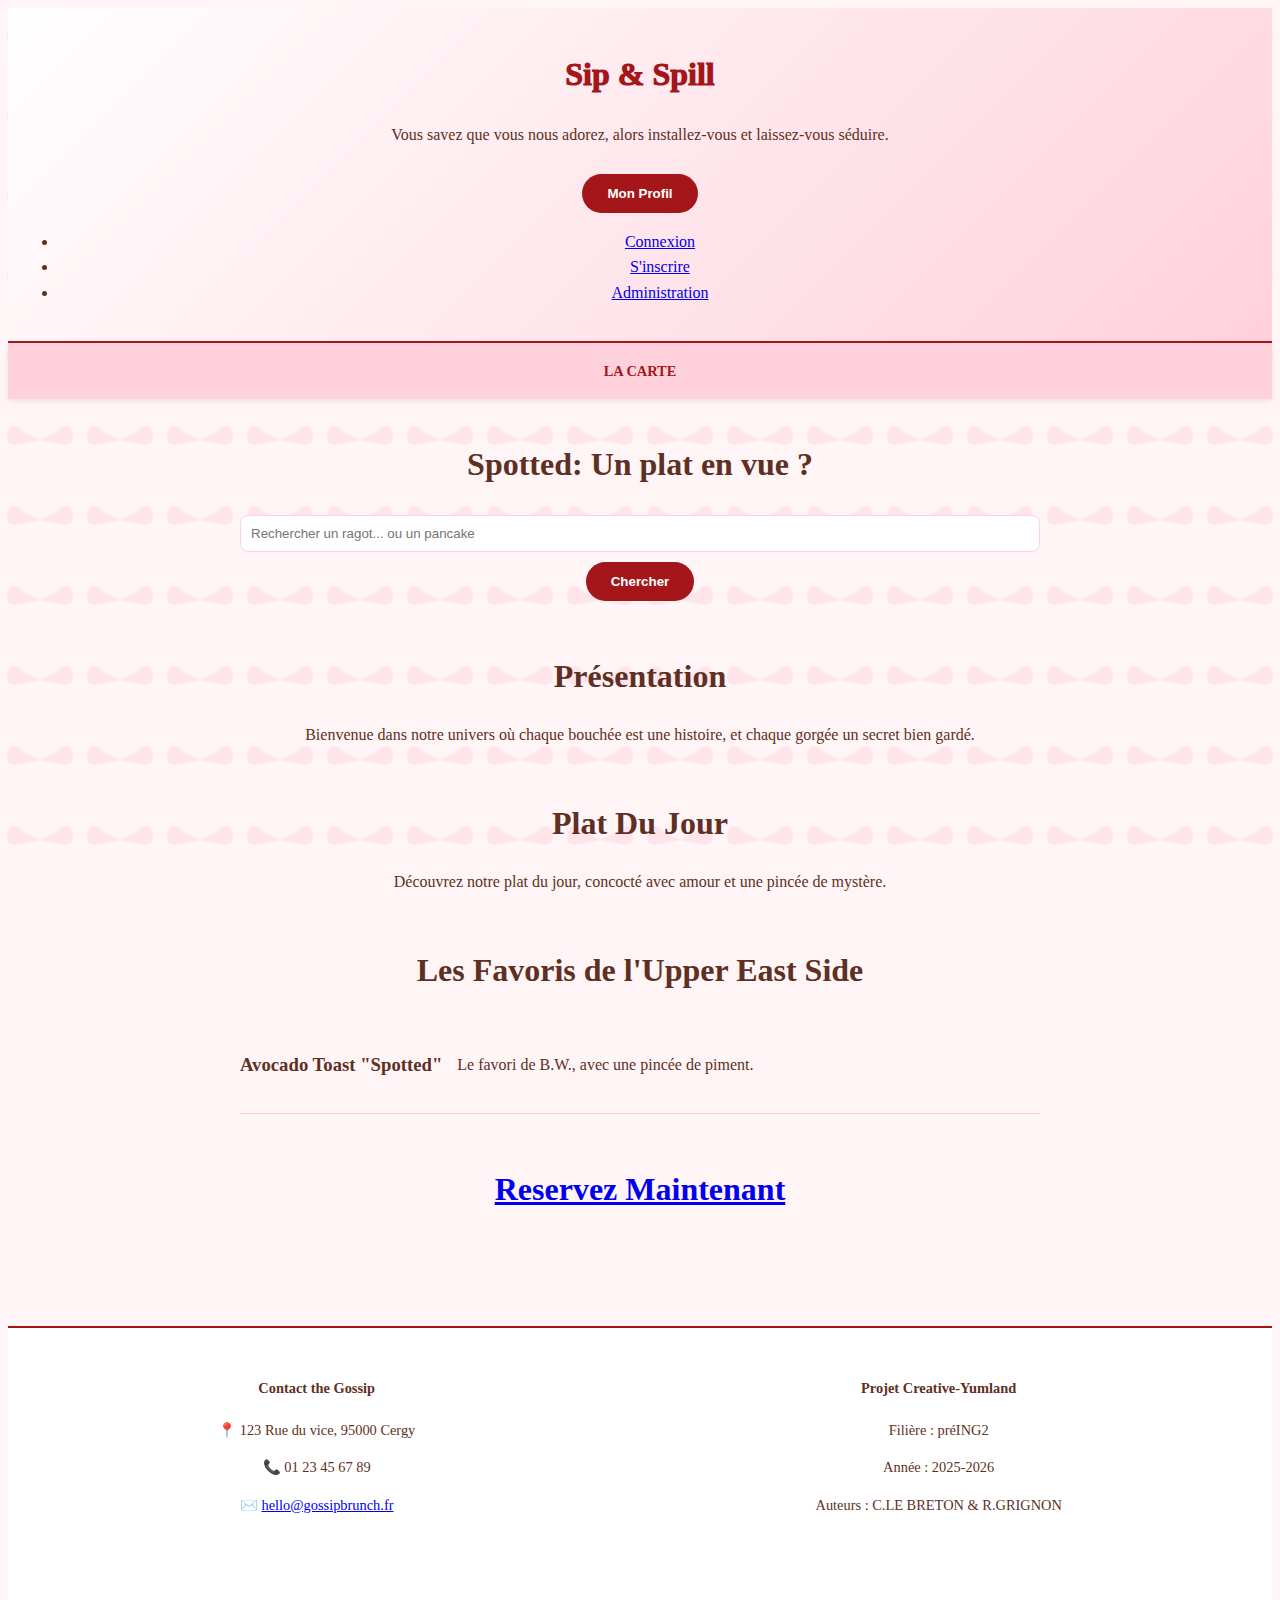
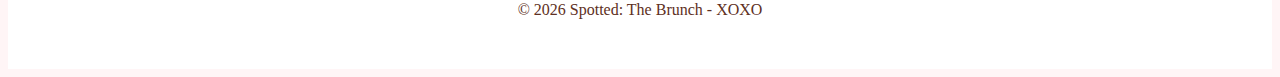
<file: index.html>
<!DOCTYPE html>
<html lang="fr">

<head>
    <link rel="stylesheet" href="style.css">
    <meta charset="UTF-8">
    <meta name="viewport" content="width=device-width, initial-scale=1.0">
    <title>Sip & Spill - Accueil</title>
</head>

<body>
    <!-- En-tête du site -->
    <header class="site-header">
        <h1 class="titre-page">Sip & Spill</h1>
        <p>Vous savez que vous nous adorez, alors installez-vous et laissez-vous séduire.</p>

        <div class="user-menu">
            <button type="button" class="profile-btn">Mon Profil</button>
            <ul class="deroulant">
                <li><a href="connexion.html">Connexion</a></li> 
                <li><a href="inscription.html">S'inscrire</a></li> 
                <li><a href="administrateur.html">Administration</a></li> 
            </ul>
        </div>
    </header>


    <!-- Menu de navigation -->
    <nav class="main-nav">
        <ul>
            <li><a href="menu.html">La Carte</a></li>
        </ul>
    </nav>
    
    <!-- Contenu principal -->
    <main>
        <section class="search-area">
            <h2 class="titre-section">Spotted: Un plat en vue ?</h2>
            <form class="search-form">
                <input type="text" placeholder="Rechercher un ragot... ou un pancake">
                <button type="submit" class="btn-principal">Chercher</button>
            </form>
        </section>

        <!-- Section Présentation -->
        <section class="presentation-section">
            <h2 class="titre-section">Présentation</h2>
            <p>Bienvenue dans notre univers où chaque bouchée est une histoire, et chaque gorgée un secret bien gardé.
            </p>
        </section>

        <!-- Section Plat Du Jour -->
        <section class="daily-special">
            <h2 class="titre-section">Plat Du Jour</h2>
            <p>Découvrez notre plat du jour, concocté avec amour et une pincée de mystère.</p>
        </section>

        <!-- Section Les Adorés -->
        <section class="favorites-section">
            <h2 class="titre-section">Les Favoris de l'Upper East Side</h2>
            <div class="dish-card">
                <h3>Avocado Toast "Spotted"</h3>
                <p>Le favori de B.W., avec une pincée de piment.</p>
            </div>
        </section>

        <section>
            <h2><a href="reservation.html" class="btn-joli">Reservez Maintenant</a></h2>
        </section>
    </main>

    <!-- Pied de page -->
    <footer>
        <div class="footer-container">
            <!-- Section Contact -->
            <section class="footer-contact">
                <h4 class="titre-footer">Contact the Gossip</h4>
                <p>📍 123 Rue du vice, 95000 Cergy</p>
                <p>📞 01 23 45 67 89</p>
                <p>✉️ <a href="mailto:caryl.le-breton1@cyu.fr">hello@gossipbrunch.fr</a></p>
            </section>

            <!-- Section Auteurs -->
            <section class="footer-authors">
                <h4 class="titre-footer">Projet Creative-Yumland</h4>
                <p>Filière : préING2 </p>
                <p>Année : 2025-2026 </p>
                <p>Auteurs : C.LE BRETON & R.GRIGNON </p>
            </section>
        </div>
        <div class="footer-bottom">
            <p>&copy; 2026 Spotted: The Brunch - XOXO</p>
        </div>
    </footer>
</body>

</html>
</file>
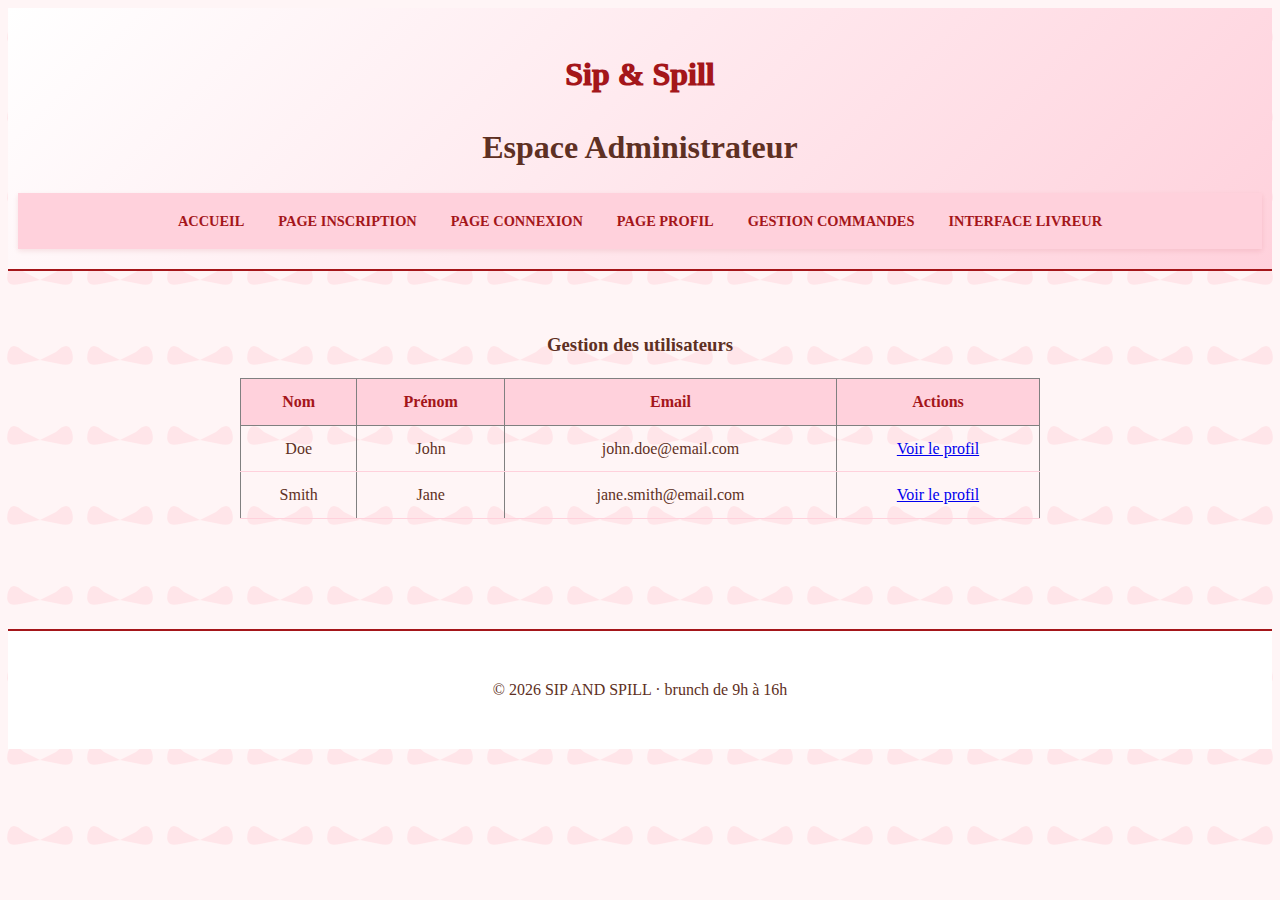
<file: administrateur.html>
<!DOCTYPE html>
<html lang="fr">
<head>
    <link rel="stylesheet" href="style.css">
    <meta charset="UTF-8">
    <meta name="viewport" content="width=device-width, initial-scale=1.0">
    <title>Sip & Spill - Administration</title>
</head>
<body>
    <header class="site-header">
        <h1 class="titre-page">Sip & Spill</h1>
        <h2 class="titre-section">Espace Administrateur</h2>
        <nav class="main-nav">
            <ul>
                <li><a href="index.html">Accueil</a></li>
                <li><a href="inscription.html">Page Inscription</a></li>
                <li><a href="connexion.html">Page Connexion</a></li>
                <li><a href="profil.html">Page Profil</a></li>
                <li><a href="commandes.html">Gestion Commandes</a></li>
                <li><a href="livraison.html">Interface Livreur</a></li>
            </ul>
        </nav>
    </header>

    <main>
        <section class="admin-section">
            <h3 class="sub-titre">Gestion des utilisateurs</h3>

            <table border="1">
                <tr>
                    <th>Nom</th>
                    <th>Prénom</th>
                    <th>Email</th>
                    <th>Actions</th>
                </tr>
            
                <tr>
                    <td>Doe</td>
                    <td>John</td>
                    <td>john.doe@email.com</td>
                    <td><a href="profil.html">Voir le profil</a></td> 
                </tr>

                <tr>
                    <td>Smith</td>
                    <td>Jane</td>
                    <td>jane.smith@email.com</td>
                    <td><a href="profil.html">Voir le profil</a></td>
                </tr>
            </table>
        </section>
    </main>


    

    <footer>
        <div class="footer-bottom">
            <p>© 2026 SIP AND SPILL · brunch de 9h à 16h</p>
        </div>
    </footer>
</body>
</html>
</file>
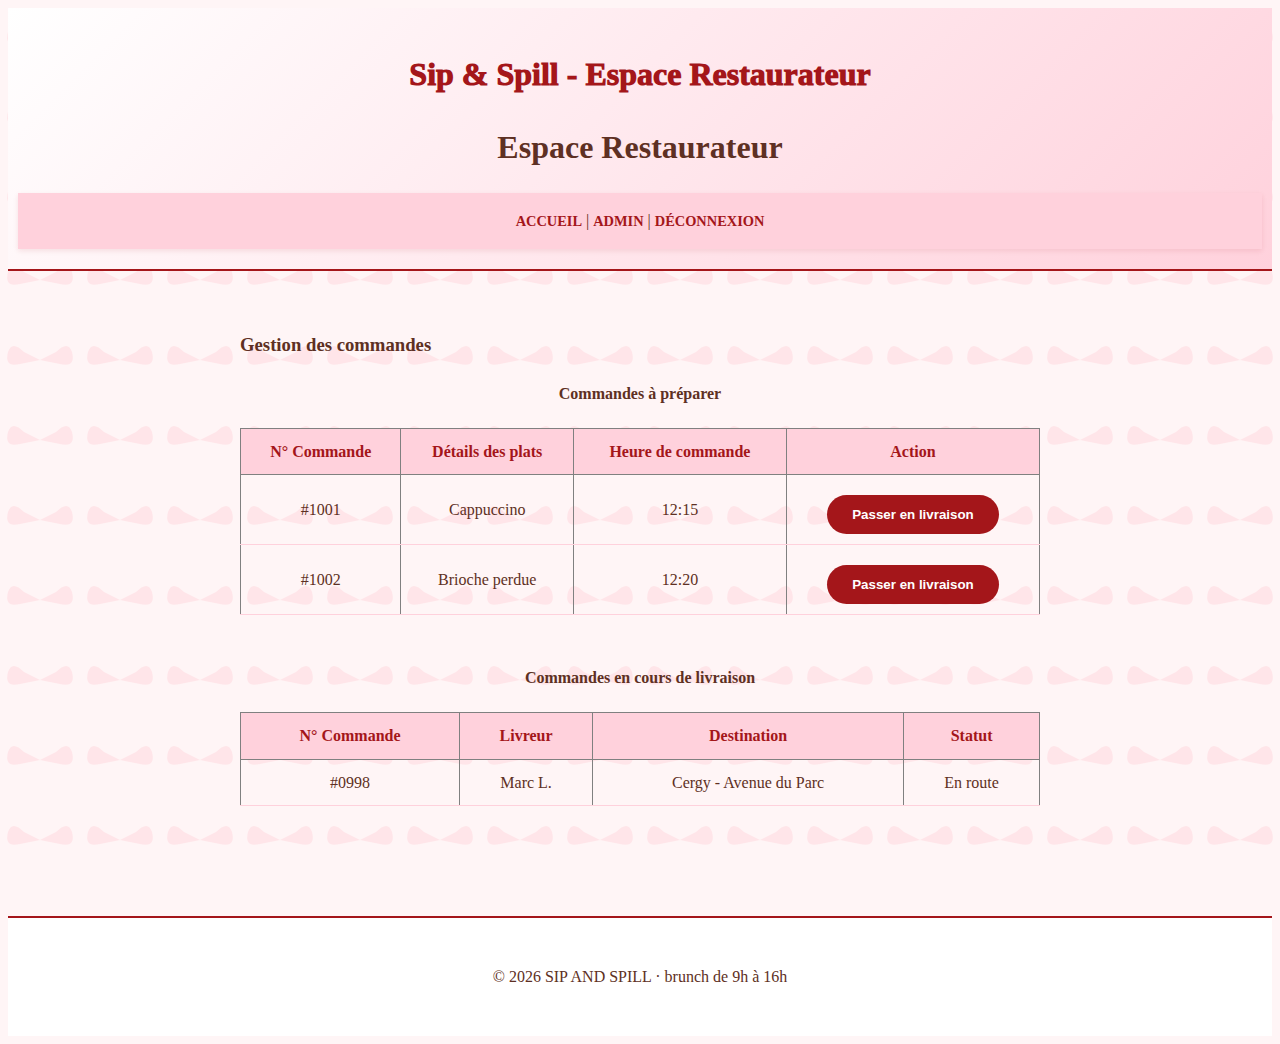
<file: commandes.html>
<!DOCTYPE html>
<html lang="fr">
<head>
    <link rel="stylesheet" href="style.css">
    <meta charset="UTF-8">
    <meta name="viewport" content="width=device-width, initial-scale=1.0">
    <title>Gestion des Commandes - Sip & Spill</title>
</head>
<body>
    <header class="site-header">
        <h1 class="titre-page">Sip & Spill - Espace Restaurateur</h1>
        <h2 class="titre-section">Espace Restaurateur</h2>
        <nav>
            <a href="index.html">Accueil</a> | 
            <a href="administrateur.html">Admin</a> |
            <a href="connexion.html">Déconnexion</a>
        </nav>
    </header>

    <main class="admin-container">
        <h3 class="sub-titre">Gestion des commandes</h3>

        <section id="a-preparer">
            <h4 class="sub-titre">Commandes à préparer</h4>
            <table border="1">
                <tr>
                    <th>N° Commande</th>
                    <th>Détails des plats</th>
                    <th>Heure de commande</th>
                    <th>Action</th>
                </tr>
                <tr>
                    <td>#1001</td>
                    <td>Cappuccino</td>
                    <td>12:15</td>
                    <td>
                    <button type="button">Passer en livraison</button> 
                    </td>
                </tr>
                <tr>
                    <td>#1002</td>
                    <td>Brioche perdue</td>
                    <td>12:20</td>
                    <td>
                    <button type="button">Passer en livraison</button> 
                    </td>
                </tr>

            </table>
        </section>

        <section id="en-livraison">
            <h4 class="sub-titre">Commandes en cours de livraison</h4>
            <table border="1">
                <tr>
                    <th>N° Commande</th>
                    <th>Livreur</th>
                    <th>Destination</th>
                    <th>Statut</th>
                </tr>
                <tr>
                    <td>#0998</td>
                    <td>Marc L.</td>
                    <td>Cergy - Avenue du Parc</td>
                    <td>En route</td>
                </tr>
            </table>
        </section>
    </main>

    <footer>
        <div class="footer-bottom">
            <p>© 2026 SIP AND SPILL · brunch de 9h à 16h</p>
        </div>
    </footer>
</body>
</html>
</file>
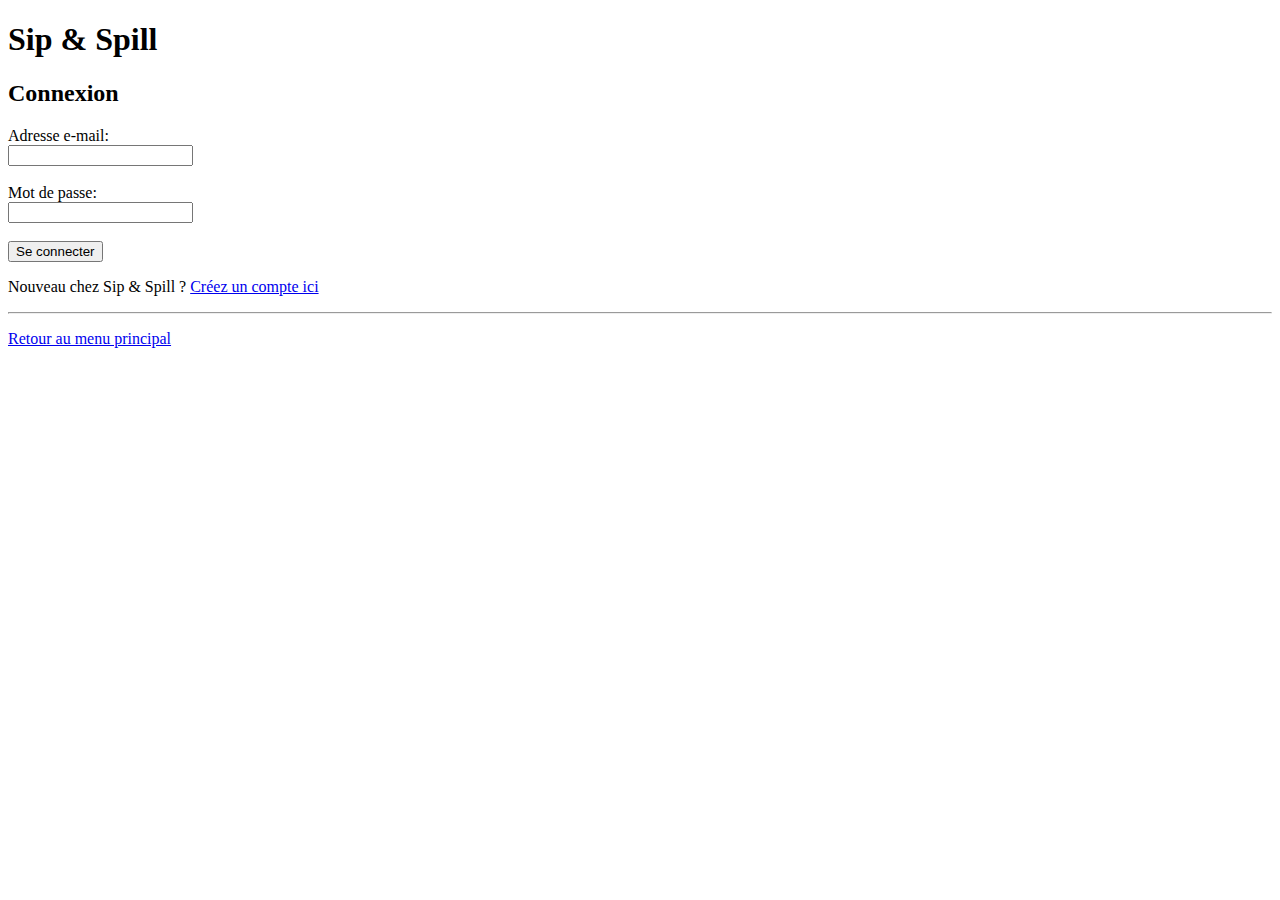
<file: connexion.html>
<!DOCTYPE html>
<html>
<head>
    <meta charset="UTF-8">
    <title>Connexion - [Sip & Spill]</title>
</head>
<body>
    <h1>Sip & Spill</h1>
    <h2>Connexion</h2>
    <form action="submit_connexion.php" method="post">
        <label for="email">Adresse e-mail:</label><br>
        <input type="email" id="email" name="email" autocomplete="email" required><br><br>

        <label for="password">Mot de passe:</label><br>
        <input type="password" id="password" name="password" autocomplete="current-password" required><br><br>

        <input type="submit" value="Se connecter">

        <p>Nouveau chez Sip & Spill ? <a href="inscription.html">Créez un compte ici</a></p>
    
        <hr>
        <p><a href="index.html">Retour au menu principal</a></p>
</body>
    </form>
</body>
</file>
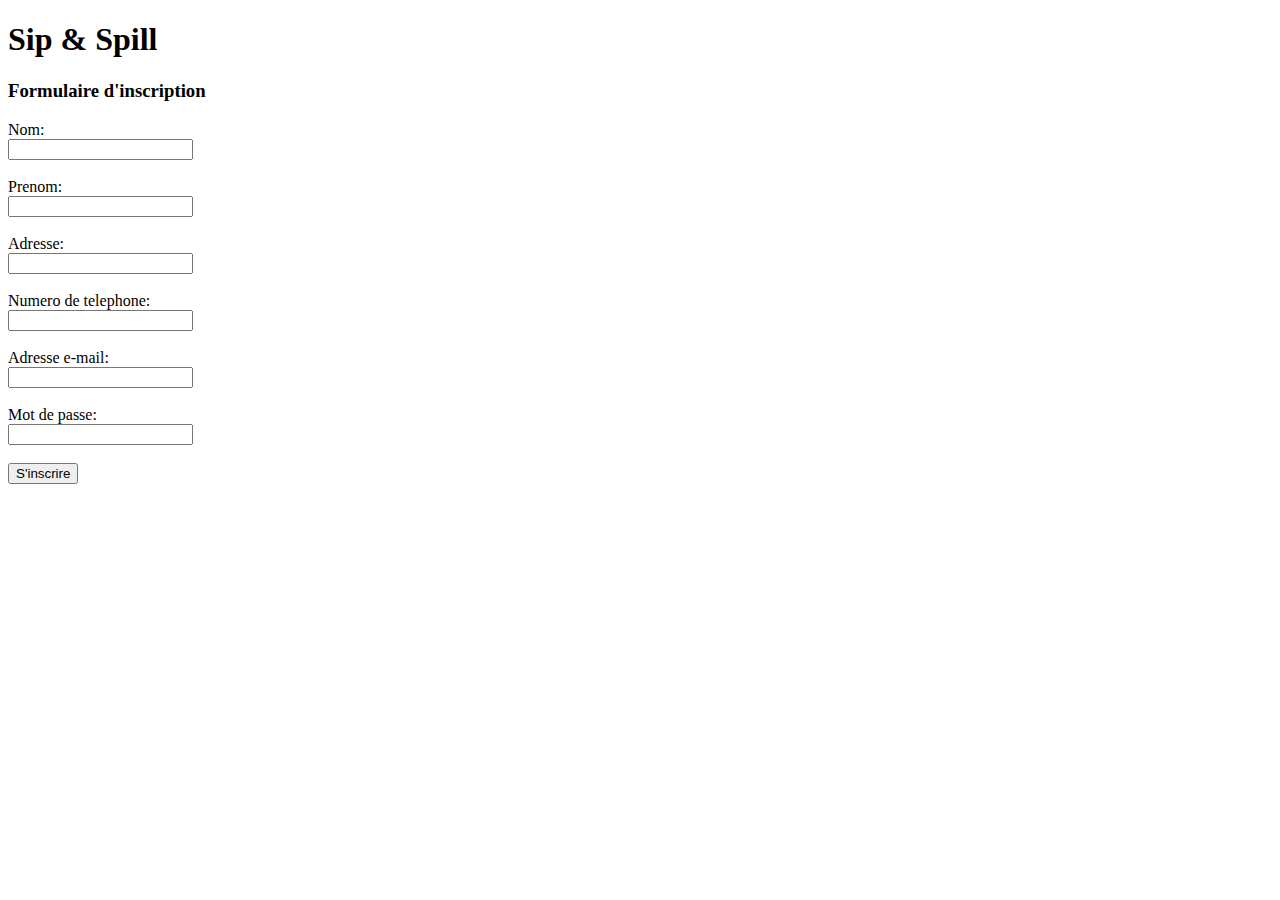
<file: inscription.html>
<!DOCTYPE html>
<html>
<head>
    <meta charset="UTF-8">
    <title>Formulaire d'inscription - [Sip & Spill]</title>
</head>
<body>
    <h1>Sip & Spill</h1>
    <h3>Formulaire d'inscription</h3>
    <form action="submit_inscription.php" method="post">
        <label for="username">Nom:</label><br>
        <input type="text" id="username" name="username" required><br><br> <!-- required pour s'assurer que le champ est rempli avant de soumettre le formulaire -->

        <label for="prenom">Prenom:</label><br>
        <input type="text" id="prenom" name="prenom" required><br><br>

        <label for="adresse">Adresse:</label><br>
        <input type="text" id="adresse" name="adresse" required><br><br>

        <label for="telephone">Numero de telephone:</label><br>
        <input type="text" id="telephone" name="telephone" required><br><br>

        <label for="email">Adresse e-mail:</label><br>
        <input type="email" id="email" name="email" required><br><br>

        <label for="password">Mot de passe:</label><br>
        <input type="password" id="password" name="password" required><br><br>

        <input type="submit" value="S'inscrire">
    </form>
</body>
</html>
</file>
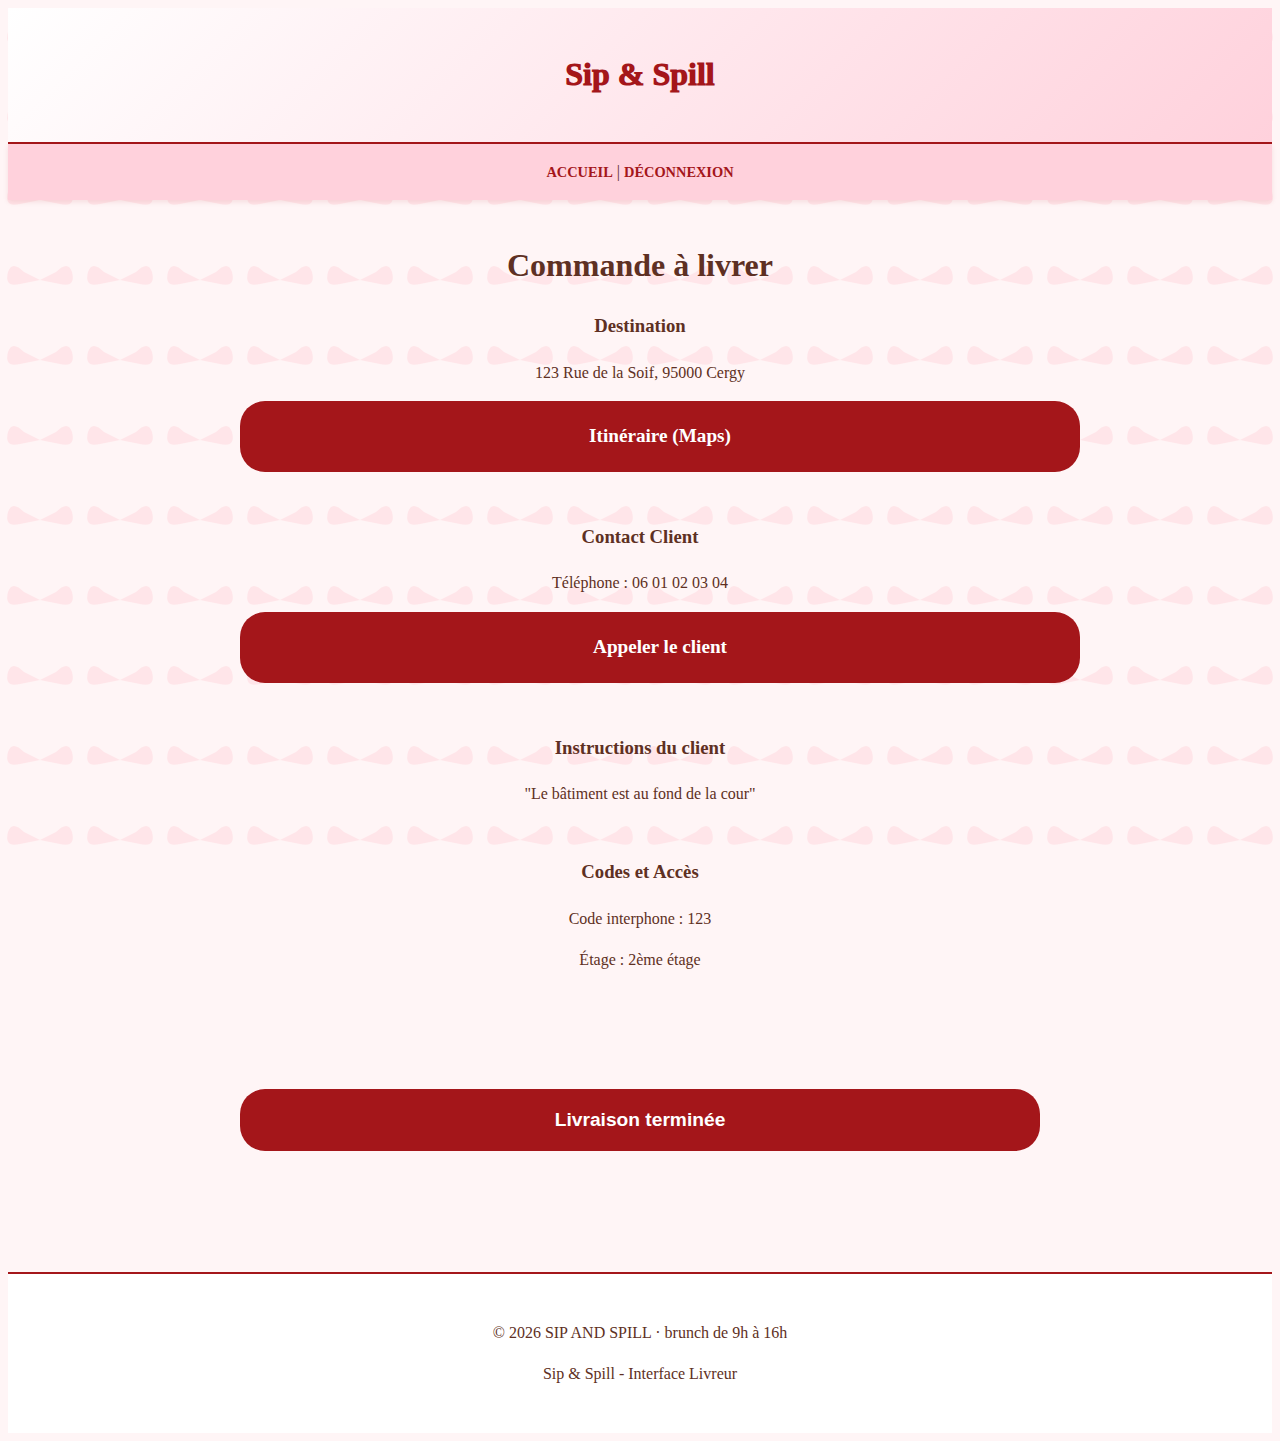
<file: livraison.html>
<!DOCTYPE html>
<html lang="fr">
<head>
    <link rel="stylesheet" href="style.css">
    <meta charset="UTF-8">
    <meta name="viewport" content="width=device-width, initial-scale=1.0"> <!--pour que le smartphone n'affiche pas la page en tout petit-->
    <title>Sip & Spill - Livraison</title>
</head>

<body>
    <header class="site-header">
        <h1 class="titre-page">Sip & Spill</h1>
    </header>

    <nav class="main-nav">
        <a href="index.html">Accueil</a> |
        <a href="connexion.html">Déconnexion</a>
    </nav>

    <main>
        <h2 class="titre-section">Commande à livrer</h2>

        <section id="adresse-client">
            <h3 class="sub-titre">Destination</h3>
            <p>123 Rue de la Soif, 95000 Cergy</p>
            <a href="https://maps.google.com/?q=123+Rue+de+la+Soif+Cergy" target="_blank" class="bouton-nav">
                Itinéraire (Maps)
            </a> 
        </section>

        <section id="contact">
            <h3 class="sub-titre">Contact Client</h3>
            <p>Téléphone : 06 01 02 03 04</p> 
            <a href="tel:0601020304" class="bouton-appel">Appeler le client</a>
        </section>

        <section id="instructions">
            <h3 class="sub-titre">Instructions du client</h3>
            <blockquote>                                  <!--indique au navigateur que le texte est un message provenant d'une personne-->
                "Le bâtiment est au fond de la cour"
            </blockquote> 
        </section>

        <section id="acces-immeuble">
            <h3 class="sub-titre">Codes et Accès</h3>
            <p>Code interphone : 123</p> 
            <p>Étage : 2ème étage</p> 
        </section>

        <br><br>

        <form>
            <button type="button" id="valider-livraison" class="btn-livreur">Livraison terminée</button>
        </form>
    </main>

    <br>
    
    <footer>
        <div class="footer-bottom">
            <p>© 2026 SIP AND SPILL · brunch de 9h à 16h</p>
            <p>Sip & Spill - Interface Livreur</p>
        </div>
    </footer>
</body>
</html>
</file>
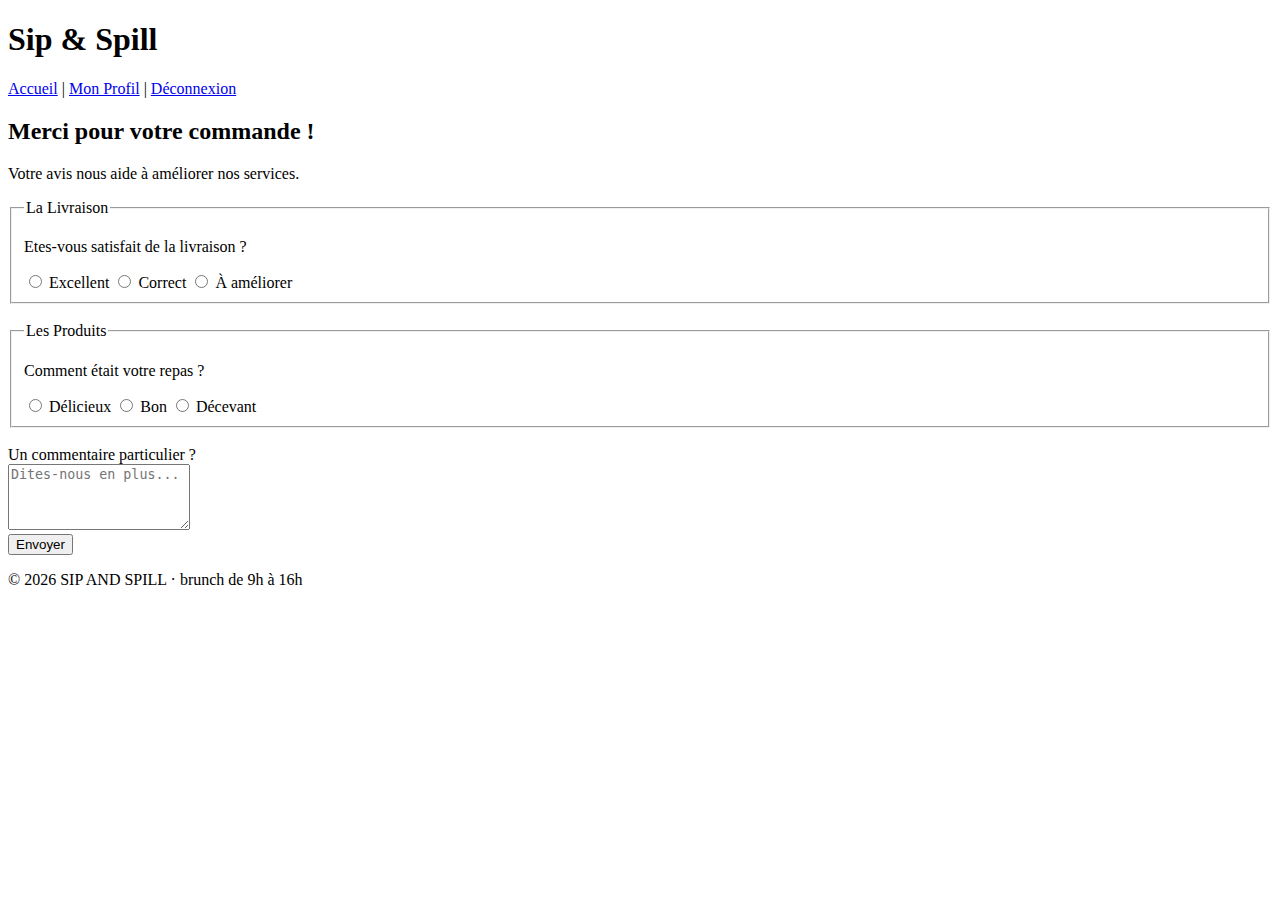
<file: notation.html>
<!DOCTYPE html>
<html>
<head>
    <meta charset="UTF-8">
    <meta name="viewport" content="width=device-width, initial-scale=1.0">  <!--pour que le smartphone n'affiche pas la page en tout petit-->
    <title>Noter ma commande - Sip & Spill</title>
</head>
<body>
    <header>
        <h1>Sip & Spill</h1>
        <nav>
            <a href="index.html">Accueil</a> | 
            <a href="profil.html">Mon Profil</a> |
            <a href="connexion.html">Déconnexion</a>
        </nav>
    </header>

    <main>
        <h2>Merci pour votre commande !</h2>
        <p>Votre avis nous aide à améliorer nos services.</p>

        <form action="#" method="post">
            <fieldset>
                <legend>La Livraison</legend>
                <p>Etes-vous satisfait de la livraison ?</p>
                <input type="radio" id="livraison-5" name="note-livraison" value="5">
                <label for="livraison-5">Excellent</label>
                
                <input type="radio" id="livraison-3" name="note-livraison" value="3">
                <label for="livraison-3">Correct</label>
                
                <input type="radio" id="livraison-1" name="note-livraison" value="1">
                <label for="livraison-1">À améliorer</label>
            </fieldset><br>

            <fieldset>
                <legend>Les Produits</legend>
                <p>Comment était votre repas ?</p>
                <input type="radio" id="produit-5" name="note-produit" value="5">
                <label for="produit-5">Délicieux</label>
                
                <input type="radio" id="produit-3" name="note-produit" value="3">
                <label for="produit-3">Bon</label>
                
                <input type="radio" id="produit-1" name="note-produit" value="1">
                <label for="produit-1">Décevant</label>
            </fieldset><br>

            <section>
                <label for="avis">Un commentaire particulier ?</label><br>
                <textarea id="avis" name="avis" rows="4" placeholder="Dites-nous en plus..."></textarea>
            </section>

            <button type="submit">Envoyer</button>
        </form>
    </main>

    <footer>
        <p>© 2026 SIP AND SPILL · brunch de 9h à 16h</p>
    </footer>
</body>
</html>
</file>
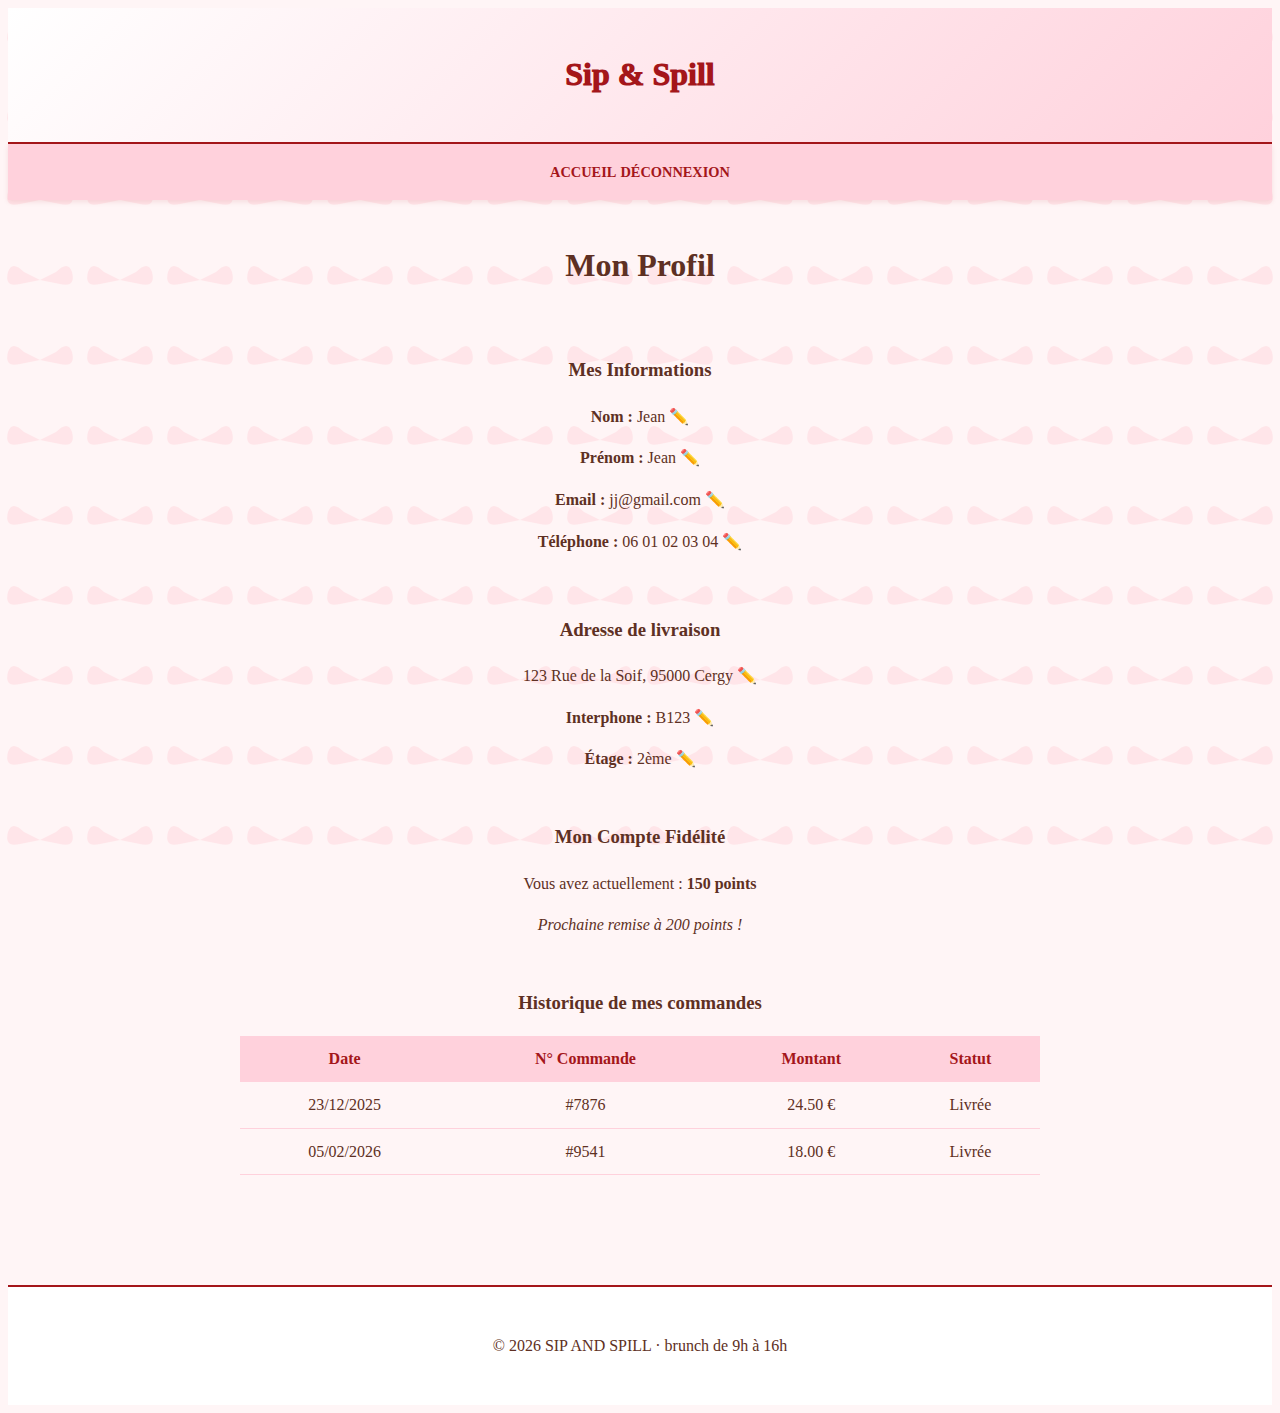
<file: profil.html>
<!DOCTYPE html>
<html lang="fr">
<head>
    <link rel="stylesheet" href="style.css">
    <meta charset="UTF-8">
    <meta name="viewport" content="width=device-width, initial-scale=1.0">
    <title>Sip & Spill - Mon Profil</title>
</head>

<body>
    <header class="site-header">
        <h1 class="titre-page">Sip & Spill</h1>
    </header>

    <nav class="main-nav">
        <a href="index.html">Accueil</a></li>
        <a href="connexion.html">Déconnexion</a></li> 
    </nav>

    <main class="profile-container">
        <h2 class="titre-section">Mon Profil</h2><br>

        <section class="infos-personnelles">
            <h3 class="sub-titre">Mes Informations</h3>
            <div class="info-item">
                <p><strong>Nom :</strong> Jean <span>✏️</span></p>
                <p><strong>Prénom :</strong> Jean <span>✏️</span></p>
                <p><strong>Email :</strong> jj@gmail.com <span>✏️</span></p>
                <p><strong>Téléphone :</strong> 06 01 02 03 04 <span>✏️</span></p>
            </div>
            <br>

            <h3 class="sub-titre">Adresse de livraison</h3>
            <div class="info-item">
                <p>123 Rue de la Soif, 95000 Cergy <span>✏️</span></p>
                <p><strong>Interphone :</strong> B123 <span>✏️</span></p>
                <p><strong>Étage :</strong> 2ème <span>✏️</span></p>
            </div>
        </section>

        <section class="fidelite">
            <h3 class="sub-titre">Mon Compte Fidélité</h3>
            <p>Vous avez actuellement : <strong>150 points</strong></p>
            <p><i>Prochaine remise à 200 points !</i></p>
        </section>

        <section class="commandes-passees">
            <h3 class="sub-titre">Historique de mes commandes</h3>
            <table class="custom-table">
                    <tr>
                        <th>Date</th>
                        <th>N° Commande</th>
                        <th>Montant</th>
                        <th>Statut</th>
                    </tr>
                    <tr>
                        <td>23/12/2025</td>
                        <td>#7876</td>
                        <td>24.50 €</td>
                        <td>Livrée</td>
                    </tr>
                    <tr>
                        <td>05/02/2026</td>
                        <td>#9541</td>
                        <td>18.00 €</td>
                        <td>Livrée</td>
                    </tr>
            </table>
        </section>
    </main>
    <footer>
        <div class="footer-bottom">
            <p>© 2026 SIP AND SPILL · brunch de 9h à 16h</p>
        </div>
    </footer>
</body>
</html>
</file>
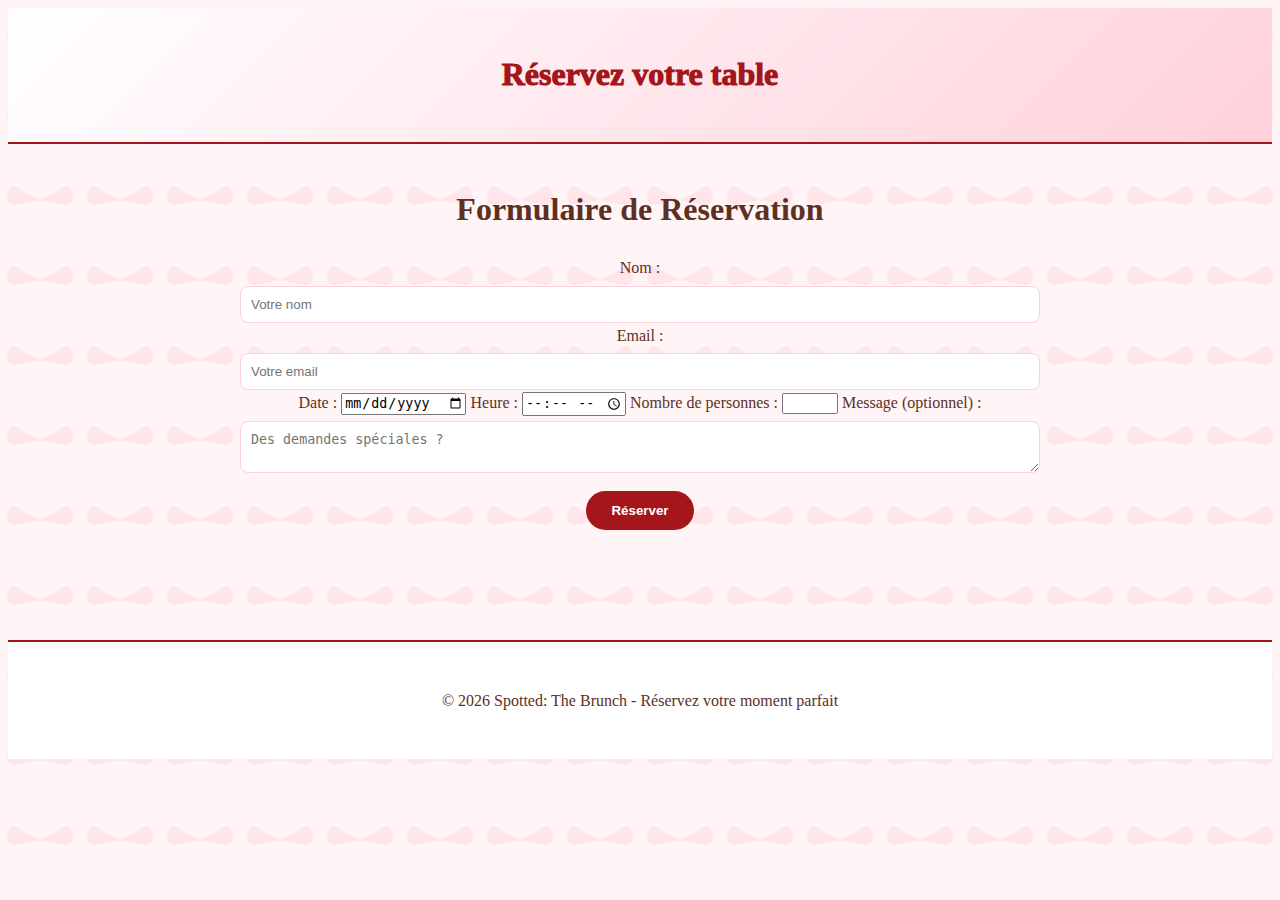
<file: reservation.html>
<!DOCTYPE html>
<html lang="fr">
<head>
    <meta charset="UTF-8">
    <meta name="viewport" content="width=device-width, initial-scale=1.0">
    <title>Réservation</title>
    <link rel="stylesheet" href="style.css">
</head>
<body>
    <header>
        <h1>Réservez votre table</h1>
    </header>

    <main>
        <section>
            <h2>Formulaire de Réservation</h2>
            <form action="/submit-reservation" method="POST">
                <label for="name">Nom :</label>
                <input type="text" id="name" name="name" placeholder="Votre nom" required>

                <label for="email">Email :</label>
                <input type="email" id="email" name="email" placeholder="Votre email" required>

                <label for="date">Date :</label>
                <input type="date" id="date" name="date" required>

                <label for="time">Heure :</label>
                <input type="time" id="time" name="time" required>

                <label for="guests">Nombre de personnes :</label>
                <input type="number" id="guests" name="guests" min="1" max="20" required>

                <label for="message">Message (optionnel) :</label>
                <textarea id="message" name="message" placeholder="Des demandes spéciales ?"></textarea>

                <button type="submit" class="cta">Réserver</button>
            </form>
        </section>
    </main>

    <footer>
        <p>&copy; 2026 Spotted: The Brunch - Réservez votre moment parfait</p>
    </footer>
</body>
</html>
</file>
<file: style.css>
:root {
    --pink-background: #FFF5F6;  /* Rose Nuage - Fond [cite: 37] */
    --pink-accent: #FFD1DC;      /* Rose Ruban - Dégradés */
    --gossip-red: #A4161A;       /* Rouge Ruban - Titres et Alertes [cite: 37] */
    --text-brown: #5E3023;       /* Chocolat Doux - Prose [cite: 37] */
    --white: #FFFFFF;
    --shadow: rgba(164, 22, 26, 0.1);
}

/* --- STYLES GLOBAUX --- */
body {
    background: linear-gradient(to bottom, #FFD1DC,  #E0959C); /* Dégradé initial */
    background-attachment: fixed; /* Fixe le dégradé pour un effet fluide */
    transition: background 0.2s ease-in-out; /* Transition douce pour les changements */
    background-color: var(--pink-background);
    color: var(--text-brown);
    font-family: 'Didot', serif; /* Mix cocooning et chic [cite: 37] */
    line-height: 1.6;

    /* Le petit nœud magique en fond */
    background-image: url("data:image/svg+xml,%3Csvg xmlns='http://www.w3.org/2000/svg' width='60' height='60' viewBox='0 0 100 100'%3E%3Cpath d='M30 40 Q 15 25 10 40 Q 5 60 25 55 L 50 50 L 75 55 Q 95 60 90 40 Q 85 25 70 40 L 50 50 Z' fill='%23FFC0CB' fill-opacity='0.3'/%3E%3C/svg%3E");

    /* Pour que le nœud se répète joliment sans être trop gros */
    background-size: 80px 80px; 
    background-repeat: repeat;
    background-attachment: fixed; /* Le fond reste fixe quand on scrolle */
}

/* Ajout d'une police élégante pour les titres */
h1{
    font-family: 'Snell Roundhand', cursive; /* Police manuscrite élégante */
    font-weight: 1000; /* Mettre en valeur les titres */
    color: var(--gossip-red); /* Couleur rouge pour les titres */
    text-align: center; /* Centrage des titres pour un effet harmonieux */
}

/* Ajustement des titres pour un style plus fluide */
h2 {
    font-family: 'Snell Roundhand', cursive;
    margin-top: 0;
    margin-bottom: 20px; /* Espacement entre le titre et le contenu */
    font-size: 2rem; /* Taille légèrement augmentée pour plus d'impact */
    text-align: center; /* Centrage des titres pour un effet plus harmonieux */
}

/* --- HEADER & NAVIGATION --- */
header {
    background: linear-gradient(135deg, var(--white) 0%, var(--pink-accent) 100%);
    padding: 20px 10px;
    border-bottom: 2px solid var(--gossip-red);
    text-align: center;
}

nav {
    background: var(--pink-accent);
    padding: 15px;
    text-align: center;
    box-shadow: 0 2px 5px var(--shadow);
}

nav ul { list-style: none; padding: 0; margin: 0; }
nav ul li { display: inline; margin: 0 15px; }
nav a {
    text-decoration: none;
    color: var(--gossip-red);
    font-weight: 600;
    text-transform: uppercase;
    font-size: 0.9rem;
}

/* --- CONTENEURS ET SECTIONS [cite: 41, 42] --- */
main {
    max-width: 800px;
    margin: 20px auto;
    padding: 20px;
}

/* Ajout d'espacement entre les sections pour un design plus aéré */
section {
    margin: 0 auto 50px auto; /* Centrer horizontalement et espacer verticalement */
    padding: 0; /* Suppression des marges internes */
    border: 20px; /* Suppression des bordures */
    box-shadow: 2px; 
    max-width: 800px; /* Limiter la largeur pour un design harmonieux */
    text-align: center; /* Centrer le texte à l'intérieur des sections */
}

/* --- FORMULAIRES (Inscription/Connexion) [cite: 44, 45] --- */
fieldset {
    border: 1px solid var(--pink-accent);
    border-radius: 10px;
    padding: 20px;
}

input[type="text"], input[type="email"], input[type="password"], textarea {
    width: 100%;
    padding: 10px;
    margin-top: 5px;
    border: 1px solid var(--pink-accent);
    border-radius: 8px;
    box-sizing: border-box;
}

/* --- BOUTONS (Standard et Livreur) [cite: 19, 53] --- */
/* Ajout d'un espacement entre les boutons et les zones de texte */
button, .cta, .bouton-nav, .bouton-appel {
    background-color: var(--gossip-red);
    color: var(--white);
    border: none;
    padding: 12px 25px;
    border-radius: 25px;
    cursor: pointer;
    font-weight: bold;
    text-decoration: none;
    display: inline-block;
    transition: transform 0.2s;
    margin-top: 10px; /* Ajout d'un espacement au-dessus des boutons */
}

button:hover { transform: scale(1.05); }

/* CONTRAINTE LIVREUR : Gros boutons pour les gants  */
#valider-livraison, .bouton-nav, .bouton-appel {
    display: block;
    width: 100%;
    padding: 20px; /* Zone de clic agrandie */
    font-size: 1.2rem;
    margin: 15px 0;
    text-align: center;
}

/* --- CARTES DE PLATS (Accueil/Menu) [cite: 42, 43] --- */
.dish-card, .plat-avec-image {
    display: flex;
    align-items: center;
    gap: 15px;
    border-bottom: 1px solid var(--pink-accent);
    padding: 15px 0;
}

.plat-image {
    width: 80px;
    height: 80px;
    border-radius: 50%; /* Cercle pour le côté girly */
    border: 2px solid var(--pink-accent);
}

/* --- TABLEAUX (Profil/Admin) [cite: 46, 48] --- */
table {
    width: 100%;
    border-collapse: collapse;
    margin-top: 15px;
}

th { background-color: var(--pink-accent); color: var(--gossip-red); padding: 10px; }
td { padding: 10px; text-align: center; border-bottom: 1px solid var(--pink-accent); }

/* --- FOOTER [cite: 57, 101] --- */
footer {
    background-color: var(--white);
    color: var(--text-brown);
    text-align: center;
    padding: 30px 10px;
    border-top: 2px solid var(--gossip-red);
    margin-top: 40px;
}

.footer-container {
    display: flex;
    justify-content: space-around;
    flex-wrap: wrap;
    font-size: 0.9rem;
}
</file>
